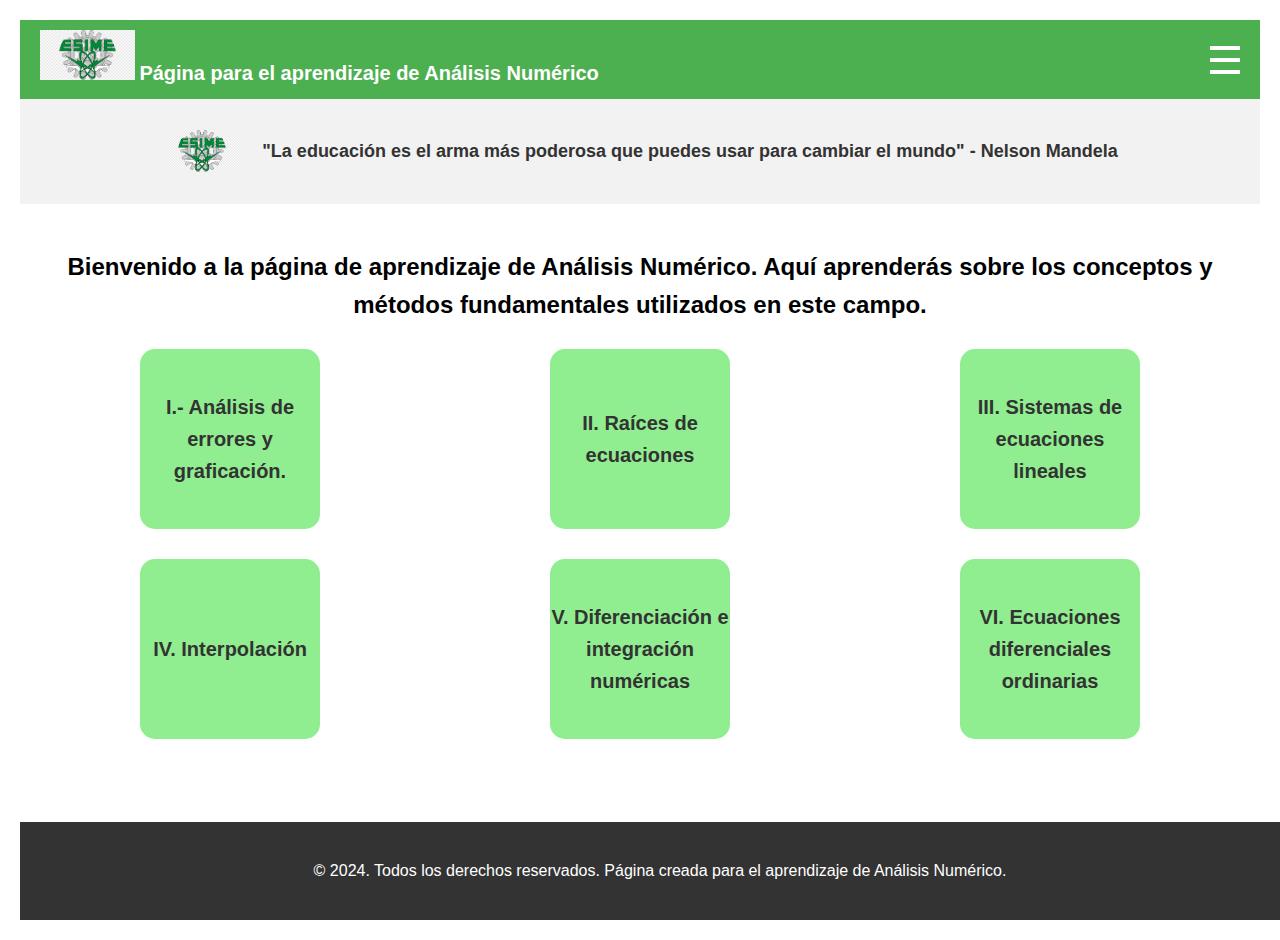
<file: index.html>
<!DOCTYPE html>
<html lang="es">
<head>
    <meta charset="UTF-8">
    <meta name="viewport" content="width=device-width, initial-scale=1.0">
    <title>Página para el Aprendizaje de Análisis Numérico</title>
    <link rel="stylesheet" href="styles.css">
</head>
<body>

    <!-- Header -->
    <header>
        <div class="header-left">
            <img src="logo_esime.png" alt="Logo" class="logo">
            <span class="header-text">Página para el aprendizaje de Análisis Numérico</span>
        </div>
        <div class="menu-icon" onclick="toggleMenu()">
            <div></div>
            <div></div>
            <div></div>
        </div>
    </header>

    <!-- Apartado del Logo de la Escuela y Oración -->
    <section class="school-section">
        <img src="logo_esime.png" alt="Logo de la Escuela" class="school-logo">
        <p class="school-text">"La educación es el arma más poderosa que puedes usar para cambiar el mundo" - Nelson Mandela</p>
    </section>

    <!-- Contenido Principal -->
    <div class="content">
        <div class="intro">
            <p>Bienvenido a la página de aprendizaje de Análisis Numérico. Aquí aprenderás sobre los conceptos y métodos fundamentales utilizados en este campo.</p>
        </div>

        <!-- Cuadros de Temas -->
        <div class="topic-grid">
            <div class="topic" onclick="navigateTo('introduccion.html')">I.- Análisis de errores y graficación. </div>
            <div class="topic" onclick="navigateTo('raices.html')">II. Raíces de ecuaciones</div>
            <div class="topic" onclick="navigateTo('sistemas.html')">III. Sistemas de ecuaciones lineales</div>
            <div class="topic" onclick="navigateTo('interpolacion.html')">IV. Interpolación</div>
            <div class="topic" onclick="navigateTo('diferenciacion.html')">V. Diferenciación e integración numéricas</div>
            <div class="topic" onclick="navigateTo('ecuaciones.html')">VI. Ecuaciones diferenciales ordinarias</div>
        </div>

    </div>

     <!-- Menú Lateral -->
     <div id="sideMenu" class="side-menu">
        <span class="close-btn" onclick="closeMenu()">&times;</span>
        <a href="index.html">Inicio</a>
        <a href="introduccion.html">I. Análisis de errores y graficación</a>
        <a href="raices.html">II. Raíces de ecuaciones</a>
        <a href="sistemas.html">III. Sistemas de ecuaciones lineales</a>
        <a href="interpolacion.html">IV. Interpolación</a>
        <a href="diferenciacion.html">V. Diferenciación e integración numéricas</a>
        <a href="ecuaciones.html">VI. Ecuaciones diferenciales ordinarias</a>
    </div>

    <!-- Derechos de Autor -->
    <footer>
        <p>&copy; 2024. Todos los derechos reservados. Página creada para el aprendizaje de Análisis Numérico.</p>
    </footer>

    <!-- JavaScript -->
    <script src="script.js"></script>
</body>
</html>
</file>
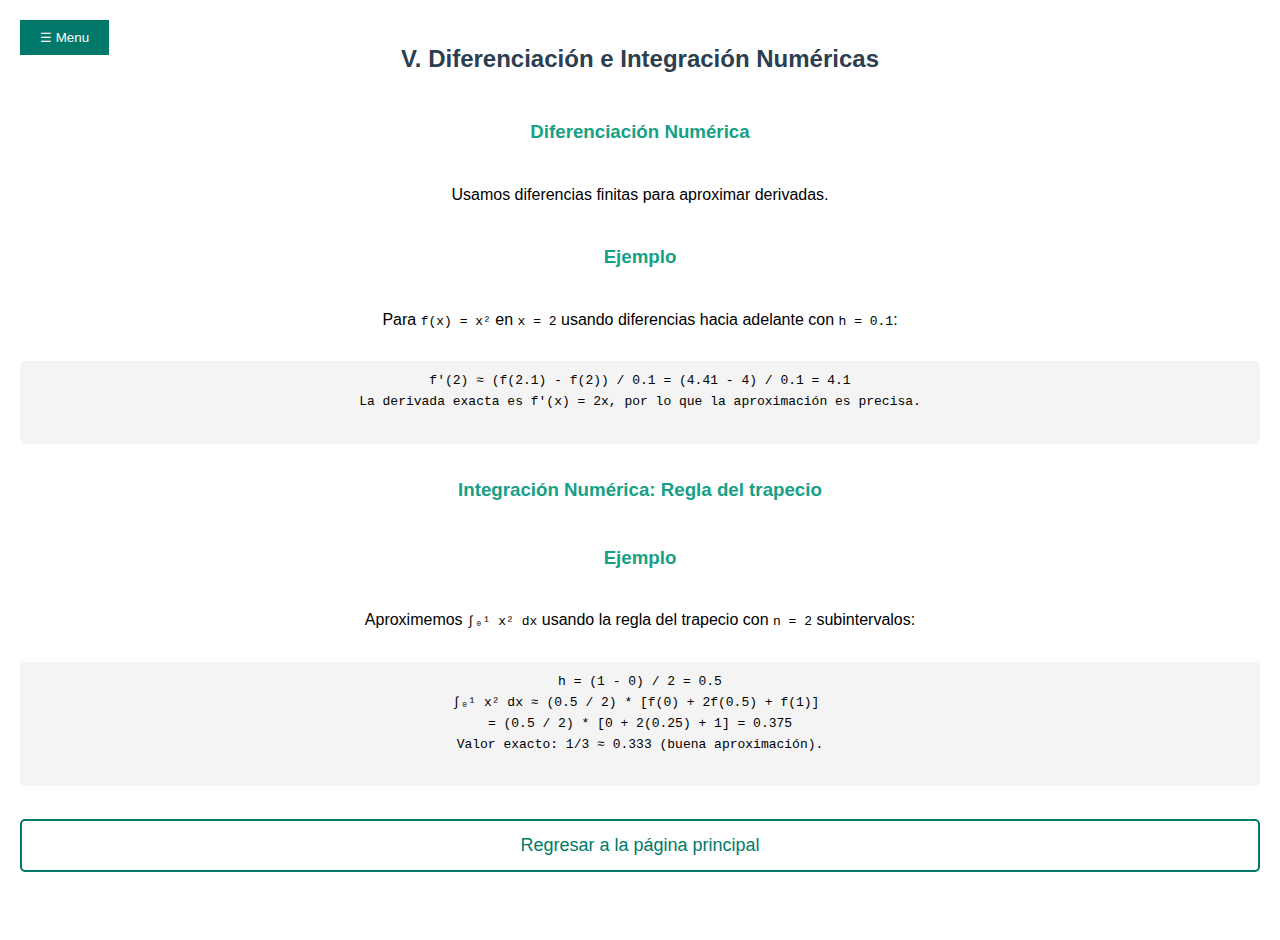
<file: diferenciacion.html>
<!DOCTYPE html>
<html lang="es">
<head>
    <meta charset="UTF-8">
    <meta name="viewport" content="width=device-width, initial-scale=1.0">
    <title>Diferenciación e Integración Numéricas</title>
    <link rel="stylesheet" href="styles.css">
    <style>
        body {
            font-family: Arial, sans-serif;
            line-height: 1.6;
            margin: 20px;
        }
        h2 {
            color: #2c3e50;
        }
        h3 {
            color: #16a085;
        }
        pre {
            background-color: #f4f4f4;
            padding: 10px;
            border-radius: 5px;
            overflow-x: auto;
        }
        a {
            color: #16a085;
            text-decoration: none;
        }
        a:hover {
            text-decoration: underline;
        }
    </style>

  <!-- Menú Lateral -->
  <div id="sideMenu" class="side-menu">
    <span class="close-btn" onclick="closeMenu()">&times;</span>
    <a href="index.html">Inicio</a>
    <a href="introduccion.html">I. Análisis de errores y graficación</a>
    <a href="raices.html">II. Raíces de ecuaciones</a>
    <a href="sistemas.html">III. Sistemas de ecuaciones lineales</a>
    <a href="interpolacion.html">IV. Interpolación</a>
    <a href="diferenciacion.html">V. Diferenciación e integración numéricas</a>
    <a href="ecuaciones.html">VI. Ecuaciones diferenciales ordinarias</a>
</div>

    <button class="open-btn" onclick="toggleMenu()">☰ Menu</button>
</head>
<body>
    <h2>V. Diferenciación e Integración Numéricas</h2>

    <h3>Diferenciación Numérica</h3>
    <p>Usamos diferencias finitas para aproximar derivadas.</p>

    <h3>Ejemplo</h3>
    <p>Para <code>f(x) = x²</code> en <code>x = 2</code> usando diferencias hacia adelante con <code>h = 0.1</code>:</p>
    <pre>
f'(2) ≈ (f(2.1) - f(2)) / 0.1 = (4.41 - 4) / 0.1 = 4.1
La derivada exacta es f'(x) = 2x, por lo que la aproximación es precisa.
    </pre>

    <h3>Integración Numérica: Regla del trapecio</h3>
    
    <h3>Ejemplo</h3>
    <p>Aproximemos <code>∫₀¹ x² dx</code> usando la regla del trapecio con <code>n = 2</code> subintervalos:</p>
    <pre>
h = (1 - 0) / 2 = 0.5
∫₀¹ x² dx ≈ (0.5 / 2) * [f(0) + 2f(0.5) + f(1)] 
= (0.5 / 2) * [0 + 2(0.25) + 1] = 0.375
Valor exacto: 1/3 ≈ 0.333 (buena aproximación).
    </pre>

    <a href="index.html" class="back-button">Regresar a la página principal</a>

        <script src="script.js"></script>
</body>
</html>
</file>
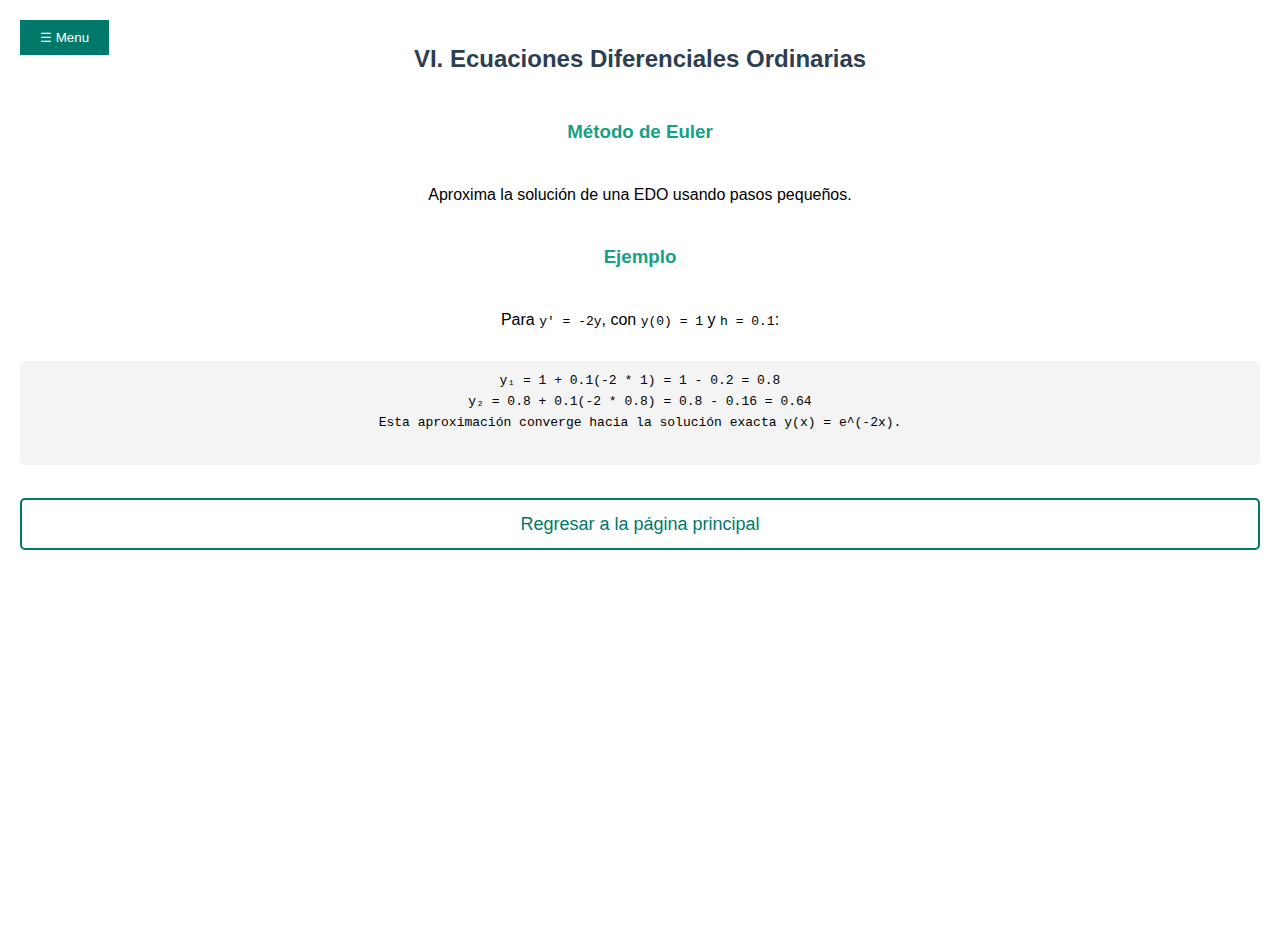
<file: ecuaciones.html>
<!DOCTYPE html>
<html lang="es">
<head>
    <meta charset="UTF-8">
    <meta name="viewport" content="width=device-width, initial-scale=1.0">
    <title>Ecuaciones Diferenciales Ordinarias</title>
    <link rel="stylesheet" href="styles.css">
    <style>
        body {
            font-family: Arial, sans-serif;
            line-height: 1.6;
            margin: 20px;
        }
        h2 {
            color: #2c3e50;
        }
        h3 {
            color: #16a085;
        }
        pre {
            background-color: #f4f4f4;
            padding: 10px;
            border-radius: 5px;
            overflow-x: auto;
        }
        a {
            color: #16a085;
            text-decoration: none;
        }
        a:hover {
            text-decoration: underline;
        }
    </style>
   
    <!-- Menú Lateral -->
    <div id="sideMenu" class="side-menu">
        <span class="close-btn" onclick="closeMenu()">&times;</span>
        <a href="index.html">Inicio</a>
        <a href="introduccion.html">I. Análisis de errores y graficación</a>
        <a href="raices.html">II. Raíces de ecuaciones</a>
        <a href="sistemas.html">III. Sistemas de ecuaciones lineales</a>
        <a href="interpolacion.html">IV. Interpolación</a>
        <a href="diferenciacion.html">V. Diferenciación e integración numéricas</a>
        <a href="ecuaciones.html">VI. Ecuaciones diferenciales ordinarias</a>
    </div>

    
    <button class="open-btn" onclick="toggleMenu()">☰ Menu</button>
</head>
<body>
    <h2>VI. Ecuaciones Diferenciales Ordinarias</h2>

    <h3>Método de Euler</h3>
    <p>Aproxima la solución de una EDO usando pasos pequeños.</p>

    <h3>Ejemplo</h3>
    <p>Para <code>y' = -2y</code>, con <code>y(0) = 1</code> y <code>h = 0.1</code>:</p>
    <pre>
y₁ = 1 + 0.1(-2 * 1) = 1 - 0.2 = 0.8
y₂ = 0.8 + 0.1(-2 * 0.8) = 0.8 - 0.16 = 0.64
Esta aproximación converge hacia la solución exacta y(x) = e^(-2x).
    </pre>

    <a href="index.html" class="back-button">Regresar a la página principal</a>

        <script src="script.js"></script>
</body>
</html>
</file>
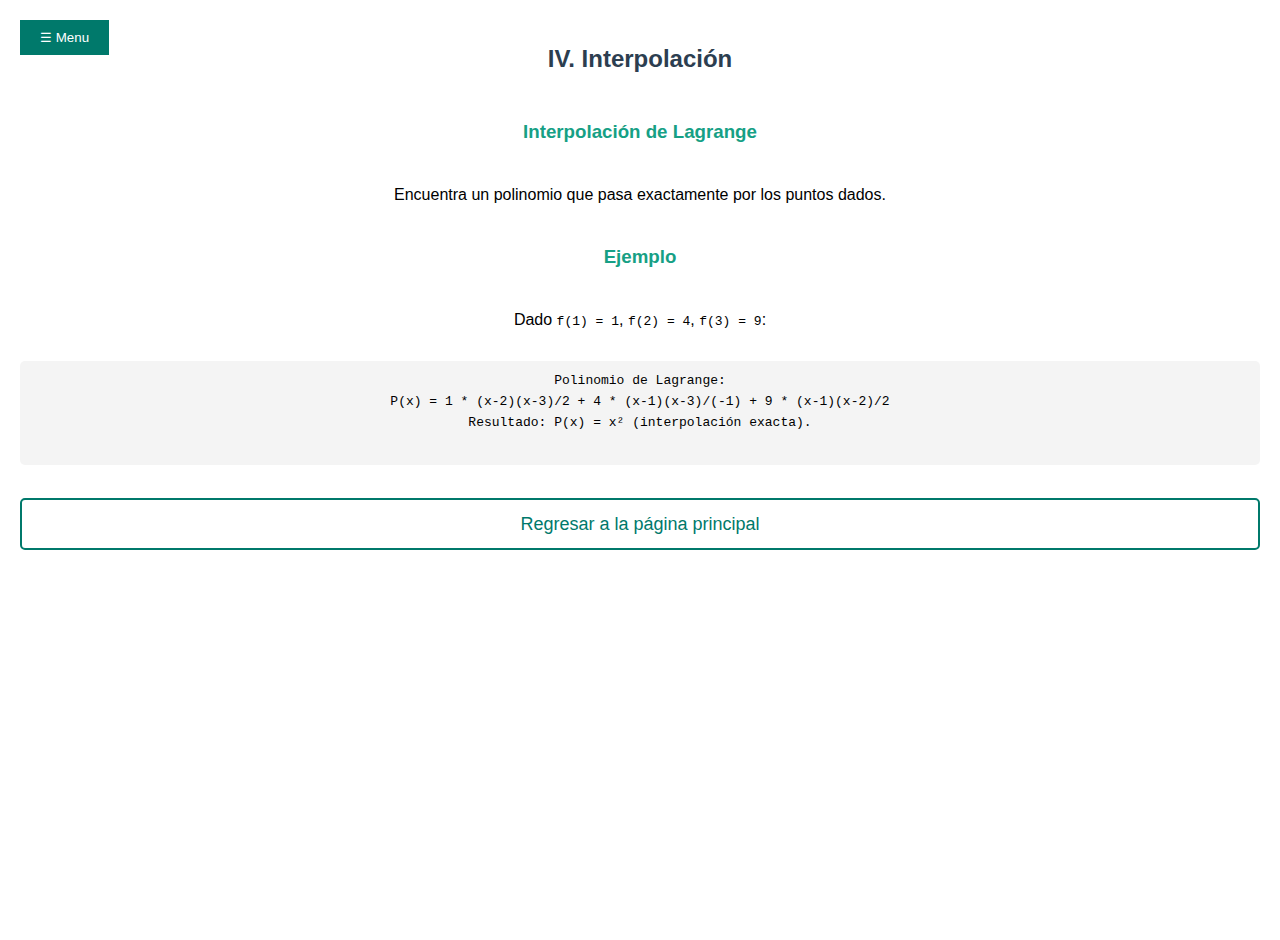
<file: interpolacion.html>
<!DOCTYPE html>
<html lang="es">
<head>
    <meta charset="UTF-8">
    <meta name="viewport" content="width=device-width, initial-scale=1.0">
    <title>Interpolación</title>
    <link rel="stylesheet" href="styles.css">
    <style>
        body {
            font-family: Arial, sans-serif;
            line-height: 1.6;
            margin: 20px;
        }
        h2 {
            color: #2c3e50;
        }
        h3 {
            color: #16a085;
        }
        pre {
            background-color: #f4f4f4;
            padding: 10px;
            border-radius: 5px;
            overflow-x: auto;
        }
        a {
            color: #16a085;
            text-decoration: none;
        }
        a:hover {
            text-decoration: underline;
        }
    </style>

      <!-- Menú Lateral -->
      <div id="sideMenu" class="side-menu">
        <span class="close-btn" onclick="closeMenu()">&times;</span>
        <a href="index.html">Inicio</a>
        <a href="introduccion.html">I. Análisis de errores y graficación</a>
        <a href="raices.html">II. Raíces de ecuaciones</a>
        <a href="sistemas.html">III. Sistemas de ecuaciones lineales</a>
        <a href="interpolacion.html">IV. Interpolación</a>
        <a href="diferenciacion.html">V. Diferenciación e integración numéricas</a>
        <a href="ecuaciones.html">VI. Ecuaciones diferenciales ordinarias</a>
    </div>

    
    <button class="open-btn" onclick="toggleMenu()">☰ Menu</button>
</head>
<body>
    <h2>IV. Interpolación</h2>

    <h3>Interpolación de Lagrange</h3>
    <p>Encuentra un polinomio que pasa exactamente por los puntos dados.</p>

    <h3>Ejemplo</h3>
    <p>Dado <code>f(1) = 1</code>, <code>f(2) = 4</code>, <code>f(3) = 9</code>:</p>
    <pre>
Polinomio de Lagrange:
P(x) = 1 * (x-2)(x-3)/2 + 4 * (x-1)(x-3)/(-1) + 9 * (x-1)(x-2)/2
Resultado: P(x) = x² (interpolación exacta).
    </pre>

    <a href="index.html" class="back-button">Regresar a la página principal</a>

        <script src="script.js"></script>
</body>
</html>
</file>
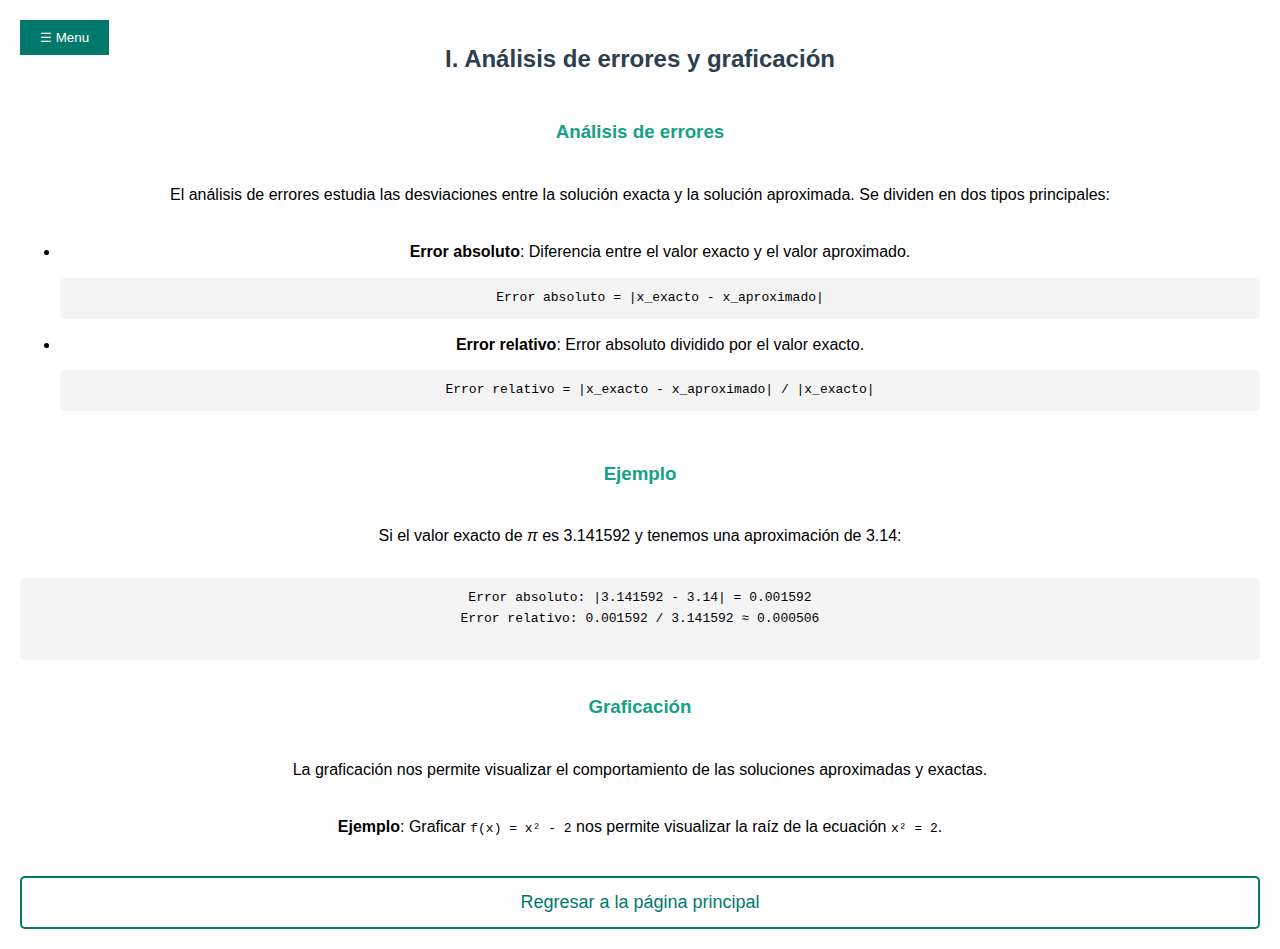
<file: introduccion.html>
<!DOCTYPE html>
<html lang="es">
<head>
    <meta charset="UTF-8">
    <meta name="viewport" content="width=device-width, initial-scale=1.0">
    <title>Análisis de Errores y Graficación</title>
    <link rel="stylesheet" href="styles.css">
    <style>
        body {
            font-family: Arial, sans-serif;
            line-height: 1.6;
            margin: 20px;
        }
        h2 {
            color: #2c3e50;
        }
        h3 {
            color: #16a085;
        }
        pre {
            background-color: #f4f4f4;
            padding: 10px;
            border-radius: 5px;
            overflow-x: auto;
        }
        a {
            color: #16a085;
            text-decoration: none;
        }
        a:hover {
            text-decoration: underline;
        }
    </style>
    <!-- Menú Lateral -->
    <div id="sideMenu" class="side-menu">
        <span class="close-btn" onclick="closeMenu()">&times;</span>
        <a href="index.html">Inicio</a>
        <a href="introduccion.html">I. Análisis de errores y graficación</a>
        <a href="raices.html">II. Raíces de ecuaciones</a>
        <a href="sistemas.html">III. Sistemas de ecuaciones lineales</a>
        <a href="interpolacion.html">IV. Interpolación</a>
        <a href="diferenciacion.html">V. Diferenciación e integración numéricas</a>
        <a href="ecuaciones.html">VI. Ecuaciones diferenciales ordinarias</a>
    </div>
    
    <button class="open-btn" onclick="toggleMenu()">☰ Menu</button>
</head>
<body>
    <h2>I. Análisis de errores y graficación</h2>

    <h3>Análisis de errores</h3>
    <p>El análisis de errores estudia las desviaciones entre la solución exacta y la solución aproximada. Se dividen en dos tipos principales:</p>
    <ul>
        <li><strong>Error absoluto</strong>: Diferencia entre el valor exacto y el valor aproximado.
            <pre>Error absoluto = |x_exacto - x_aproximado|</pre>
        </li>
        <li><strong>Error relativo</strong>: Error absoluto dividido por el valor exacto.
            <pre>Error relativo = |x_exacto - x_aproximado| / |x_exacto|</pre>
        </li>
    </ul>

    <h3>Ejemplo</h3>
    <p>Si el valor exacto de <em>π</em> es 3.141592 y tenemos una aproximación de 3.14:</p>
    <pre>
Error absoluto: |3.141592 - 3.14| = 0.001592
Error relativo: 0.001592 / 3.141592 ≈ 0.000506
    </pre>

    <h3>Graficación</h3>
    <p>La graficación nos permite visualizar el comportamiento de las soluciones aproximadas y exactas.</p>
    <p><strong>Ejemplo</strong>: Graficar <code>f(x) = x² - 2</code> nos permite visualizar la raíz de la ecuación <code>x² = 2</code>.</p>

    <a href="index.html" class="back-button">Regresar a la página principal</a>
  
<script src="script.js"></script>
</body>
</html>
</file>
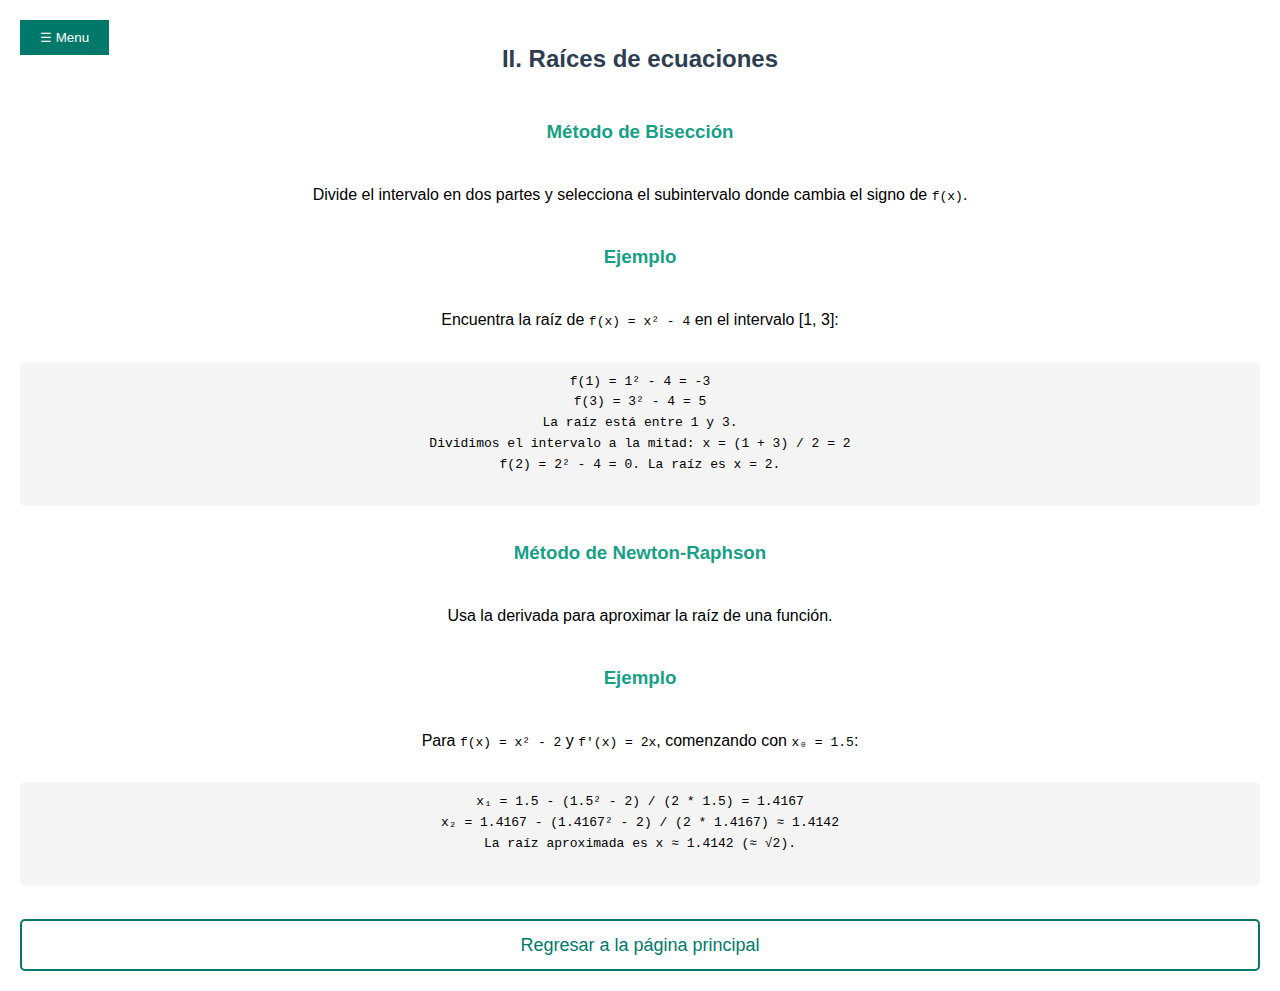
<file: raices.html>
<!DOCTYPE html>
<html lang="es">
<head>
    <meta charset="UTF-8">
    <meta name="viewport" content="width=device-width, initial-scale=1.0">
    <title>Raíces de Ecuaciones</title>
    <link rel="stylesheet" href="styles.css">
    <style>
        body {
            font-family: Arial, sans-serif;
            line-height: 1.6;
            margin: 20px;
        }
        h2 {
            color: #2c3e50;
        }
        h3 {
            color: #16a085;
        }
        pre {
            background-color: #f4f4f4;
            padding: 10px;
            border-radius: 5px;
            overflow-x: auto;
        }
        a {
            color: #16a085;
            text-decoration: none;
        }
        a:hover {
            text-decoration: underline;
        }
    </style>

     <!-- Menú Lateral -->
     <!-- Menú Lateral -->
     <div id="sideMenu" class="side-menu">
        <span class="close-btn" onclick="closeMenu()">&times;</span>
        <a href="index.html">Inicio</a>
        <a href="introduccion.html">I. Análisis de errores y graficación</a>
        <a href="raices.html">II. Raíces de ecuaciones</a>
        <a href="sistemas.html">III. Sistemas de ecuaciones lineales</a>
        <a href="interpolacion.html">IV. Interpolación</a>
        <a href="diferenciacion.html">V. Diferenciación e integración numéricas</a>
        <a href="ecuaciones.html">VI. Ecuaciones diferenciales ordinarias</a>
    </div>

    <button class="open-btn" onclick="toggleMenu()">☰ Menu</button>
</head>
<body>
    <h2>II. Raíces de ecuaciones</h2>

    <h3>Método de Bisección</h3>
    <p>Divide el intervalo en dos partes y selecciona el subintervalo donde cambia el signo de <code>f(x)</code>.</p>

    <h3>Ejemplo</h3>
    <p>Encuentra la raíz de <code>f(x) = x² - 4</code> en el intervalo [1, 3]:</p>
    <pre>
f(1) = 1² - 4 = -3
f(3) = 3² - 4 = 5
La raíz está entre 1 y 3.
Dividimos el intervalo a la mitad: x = (1 + 3) / 2 = 2
f(2) = 2² - 4 = 0. La raíz es x = 2.
    </pre>

    <h3>Método de Newton-Raphson</h3>
    <p>Usa la derivada para aproximar la raíz de una función.</p>

    <h3>Ejemplo</h3>
    <p>Para <code>f(x) = x² - 2</code> y <code>f'(x) = 2x</code>, comenzando con <code>x₀ = 1.5</code>:</p>
    <pre>
x₁ = 1.5 - (1.5² - 2) / (2 * 1.5) = 1.4167
x₂ = 1.4167 - (1.4167² - 2) / (2 * 1.4167) ≈ 1.4142
La raíz aproximada es x ≈ 1.4142 (≈ √2).
    </pre>

    <a href="index.html" class="back-button">Regresar a la página principal</a>
        <script src="script.js"></script>
</body>

</html>
</file>
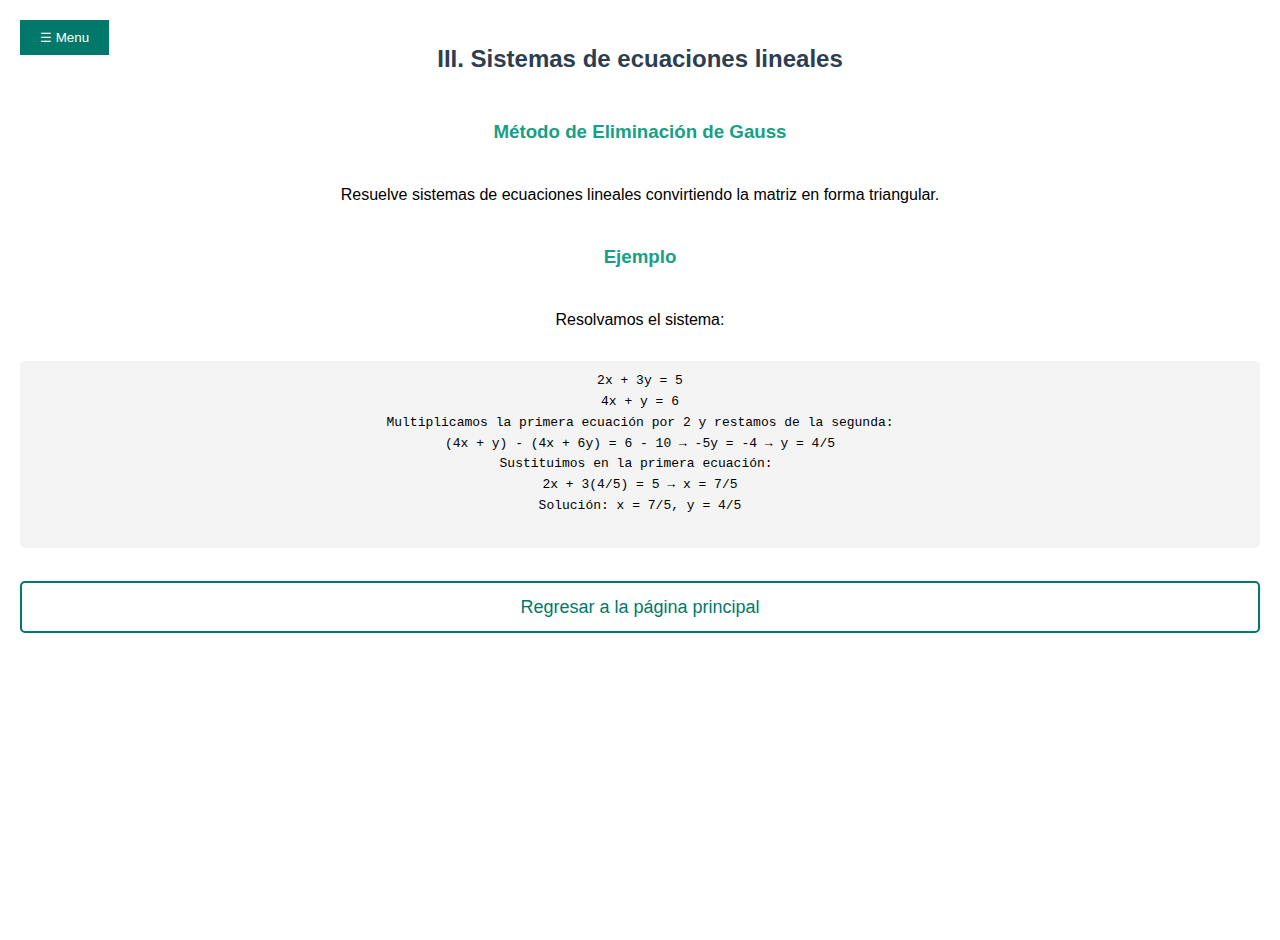
<file: sistemas.html>
<!DOCTYPE html>
<html lang="es">
<head>
    <meta charset="UTF-8">
    <meta name="viewport" content="width=device-width, initial-scale=1.0">
    <title>Sistemas de Ecuaciones Lineales</title>
    <link rel="stylesheet" href="styles.css">
    <style>
        body {
            font-family: Arial, sans-serif;
            line-height: 1.6;
            margin: 20px;
        }
        h2 {
            color: #2c3e50;
        }
        h3 {
            color: #16a085;
        }
        pre {
            background-color: #f4f4f4;
            padding: 10px;
            border-radius: 5px;
            overflow-x: auto;
        }
        a {
            color: #16a085;
            text-decoration: none;
        }
        a:hover {
            text-decoration: underline;
        }
    </style>

      <!-- Menú Lateral -->
      <div id="sideMenu" class="side-menu">
        <span class="close-btn" onclick="closeMenu()">&times;</span>
        <a href="index.html">Inicio</a>
        <a href="introduccion.html">I. Análisis de errores y graficación</a>
        <a href="raices.html">II. Raíces de ecuaciones</a>
        <a href="sistemas.html">III. Sistemas de ecuaciones lineales</a>
        <a href="interpolacion.html">IV. Interpolación</a>
        <a href="diferenciacion.html">V. Diferenciación e integración numéricas</a>
        <a href="ecuaciones.html">VI. Ecuaciones diferenciales ordinarias</a>
    </div>

    
    <button class="open-btn" onclick="toggleMenu()">☰ Menu</button>
</head>
<body>
    <h2>III. Sistemas de ecuaciones lineales</h2>

    <h3>Método de Eliminación de Gauss</h3>
    <p>Resuelve sistemas de ecuaciones lineales convirtiendo la matriz en forma triangular.</p>

    <h3>Ejemplo</h3>
    <p>Resolvamos el sistema:</p>
    <pre>
2x + 3y = 5
4x + y = 6
Multiplicamos la primera ecuación por 2 y restamos de la segunda:
(4x + y) - (4x + 6y) = 6 - 10 → -5y = -4 → y = 4/5
Sustituimos en la primera ecuación: 
2x + 3(4/5) = 5 → x = 7/5
Solución: x = 7/5, y = 4/5
    </pre>

    <a href="index.html" class="back-button">Regresar a la página principal</a>

        <script src="script.js"></script>
</body>
</html>
</file>
<file: styles.css>
/* Estilos Generales */
body, html {
    font-family: Arial, sans-serif;
    margin: 0;
    padding: 0;
    background-color: white;
    min-height: 100vh;
    display: flex;
    flex-direction: column;
}

body {
    display: flex;
    flex-direction: column;
}

body {
    font-family: Arial, sans-serif;
    line-height: 1.6;
    margin: 20px;
    text-align: center; /* Centrar el texto */
}

h2 {
    color: #2c3e50;
}

h3 {
    color: #16a085;
}
.back-button {
    display: inline-block;
    margin-top: 20px;
    padding: 10px 20px;
    background-color: white; /* Color de fondo blanco */
    color: #00796B; /* Color del texto verde amigable */
    border: 2px solid #00796B; /* Borde del mismo color que el texto */
    border-radius: 5px;
    text-decoration: none;
    font-size: 18px;
    transition: background-color 0.3s, color 0.3s; /* Transiciones suaves */
}

.back-button:hover {
    background-color: #00796B; /* Color de fondo verde al pasar el mouse */
    color: white; /* Color del texto blanco al pasar el mouse */
}

a {
    display: inline-block; /* Hacer el enlace un bloque */
    padding: 10px 20px; /* Añadir padding */
    margin-top: 20px; /* Espacio superior */
    background-color: #16a085; /* Color de fondo */
    color: white; /* Color del texto */
    border-radius: 5px; /* Bordes redondeados */
    text-decoration: none; /* Sin subrayado */
}

a:hover {
    background-color: #2c3e50; /* Color de fondo al pasar el mouse */
    text-decoration: underline; /* Subrayar al pasar el mouse */
}

/* Estilos del Header */
header {
    display: flex;
    justify-content: space-between;
    align-items: center;
    background-color: #4CAF50; /* Verde más amigable */
    padding: 10px 20px;
    color: white;
}

header img {
    height: 50px;
}

.header-text {
    font-size: 20px;
    font-weight: bold;
}

.side-menu {
    display: none; /* Oculto por defecto */
    position: fixed;
    top: 0;
    left: 0;
    width: 250px;
    height: 100%;
    background-color: #fff;
    box-shadow: 2px 0 5px rgba(0, 0, 0, 0.5);
    z-index: 1000;
    padding: 20px;
}

.close-btn {
    font-size: 30px;
    cursor: pointer;
    margin-bottom: 20px;
}

.side-menu a {
    display: block;
    padding: 10px 0;
    text-decoration: none;
    color: #333;
}

.open-btn {
    background-color: #00796B;
    color: white;
    border: none;
    padding: 10px 20px;
    cursor: pointer;
    position: absolute;
    top: 20px;
    left: 20px;
}

/* Estilos del Menú Icono */
.menu-icon {
    display: flex;
    flex-direction: column;
    cursor: pointer;
}

.menu-icon div {
    width: 30px;
    height: 4px;
    background-color: white;
    margin: 4px 0;
}

/* Sección del Logo de la Escuela y la Oración */
.school-section {
    display: flex;
    align-items: center;
    justify-content: center;
    padding: 20px;
    background-color: #f2f2f2;
    text-align: center;
}

.school-logo {
    width: 80px;
    height: auto;
    margin-right: 20px;
}

.school-text {
    font-size: 18px;
    font-weight: bold;
    color: #333;
}

/* Estilos del Menú Lateral */
.side-menu {
    display: none;
    position: fixed;
    top: 0;
    right: 0;
    height: 100%;
    width: 250px;
    background-color: #00796B; /* Verde amigable */
    padding-top: 60px;
    transition: 0.3s;
    z-index: 1;
    overflow-y: auto;
}

.side-menu a {
    padding: 15px 20px;
    text-decoration: none;
    color: white;
    display: block;
    font-size: 18px;
    font-weight: bold;
}

.side-menu a:hover {
    background-color: #4CAF50; /* Verde más claro */
    color: white;
}

.submenu {
    display: none;
}

/* Botón de Cerrar */
.close-btn {
    display: block;
    padding: 10px;
    background-color: #00796B; /* Verde amigable */
    color: white;
    cursor: pointer;
    text-align: right;
    font-size: 18px;
}

/* Estilos del Contenido Principal */
.content {
    padding: 20px;
    flex: 1; /* Expande el contenido */
}

.intro {
    text-align: center;
    font-size: 24px;
    font-weight: bold;
    margin-bottom: 20px;
}

/* Estilos de los Cuadros de Temas */
.topic-grid {
    display: grid;
    grid-template-columns: repeat(3, 1fr);
    gap: 30px;
    justify-items: center;
    margin-bottom: 50px;
}

.topic {
    background-color: lightgreen;
    width: 180px;
    height: 180px;
    display: flex;
    justify-content: center;
    align-items: center;
    text-align: center;
    font-size: 20px;
    font-weight: bold;
    color: #333;
    border-radius: 15px;
    cursor: pointer;
    transition: transform 0.3s ease, background-color 0.3s ease;
}

.topic:hover {
    transform: scale(1.1);
    background-color: #006400; /* Verde más oscuro */
    color: white;
}

/* Derechos de Autor */
footer {
    text-align: center;
    padding: 20px;
    background-color: #333;
    color: white;
    position: relative;
    bottom: 0;
    width: 100%;
    flex-shrink: 0; /* Mantiene el pie de página en la parte inferior */
}

/* Responsivo para móviles */
@media screen and (max-width: 600px) {
    .topic-grid {
        grid-template-columns: 1fr;
    }

    .school-logo {
        width: 60px;
    }

    .school-text {
        font-size: 16px;
    }
}
</file>
